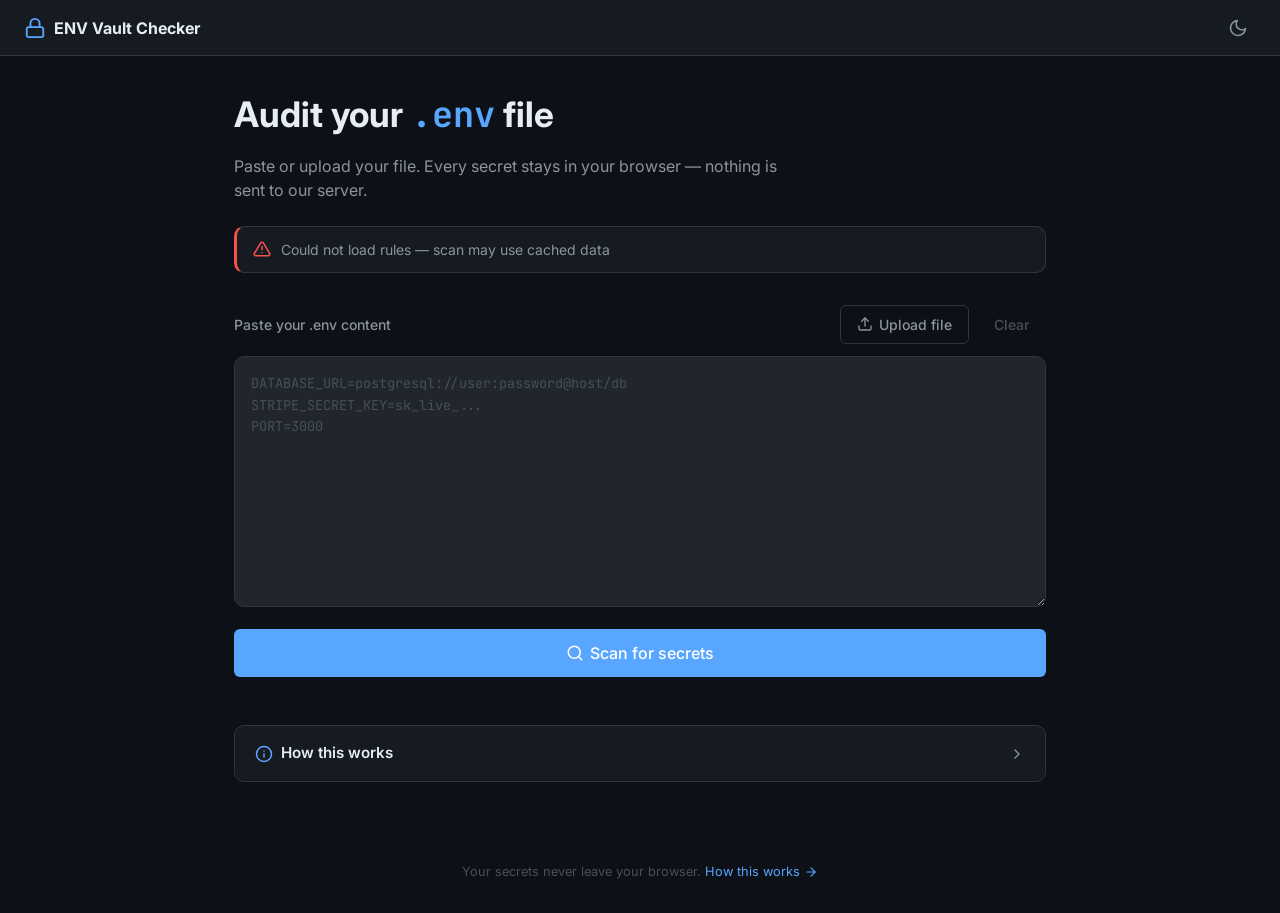
<file: docs/index.html>
<!DOCTYPE html>
<html lang="en" data-theme="dark">
<head>
    <meta charset="UTF-8">
    <meta name="viewport" content="width=device-width, initial-scale=1.0">
    <title>ENV Vault Checker</title>

    <!-- Google Fonts: Inter + JetBrains Mono -->
    <link rel="preconnect" href="https://fonts.googleapis.com">
    <link rel="preconnect" href="https://fonts.gstatic.com" crossorigin>
    <link href="https://fonts.googleapis.com/css2?family=Inter:wght@400;500;600;700&family=JetBrains+Mono:wght@400;500;700&display=swap" rel="stylesheet">

    <link rel="stylesheet" href="style.css">
</head>
<body>

    <!-- NAVBAR -->
    <nav class="navbar">
        <div class="navbar-brand">
            <span class="brand-icon" aria-hidden="true">
                <svg viewBox="0 0 24 24" fill="none" stroke="currentColor" stroke-width="2" stroke-linecap="round" stroke-linejoin="round">
                    <rect x="3" y="11" width="18" height="11" rx="2"></rect>
                    <path d="M7 11V7a5 5 0 0 1 10 0v4"></path>
                </svg>
            </span>
            <span class="brand-name">ENV Vault Checker</span>
        </div>
        <button class="theme-toggle" id="themeToggle" type="button" aria-label="Toggle theme">
            <!-- icon injected by scanner.js based on active theme -->
        </button>
    </nav>

    <!-- HERO / INPUT SECTION -->
    <main class="container">
        <section class="hero">
            <h1>Audit your <span class="highlight">.env</span> file</h1>
            <p class="hero-sub">Paste or upload your file. Every secret stays in your browser — nothing is sent to our server.</p>
        </section>

        <!-- ZERO TRUST NOTICE -->
        <div class="trust-badge" id="trustBadge">
            <span class="trust-icon" id="trustIcon" aria-hidden="true">
                <svg viewBox="0 0 24 24" fill="none" stroke="currentColor" stroke-width="2" stroke-linecap="round" stroke-linejoin="round">
                    <path d="M12 22s8-4 8-10V5l-8-3-8 3v7c0 6 8 10 8 10z"></path>
                </svg>
            </span>
            <span class="trust-text" id="trustText">Zero-trust mode — rules are fetching...</span>
        </div>

        <!-- INPUT AREA -->
        <section class="input-section">
            <div class="input-header">
                <label for="envInput">Paste your .env content</label>
                <div class="input-actions">
                    <label class="btn btn-secondary" for="fileUpload">
                        <span class="btn-icon" aria-hidden="true">
                            <svg viewBox="0 0 24 24" fill="none" stroke="currentColor" stroke-width="2" stroke-linecap="round" stroke-linejoin="round">
                                <path d="M21 15v4a2 2 0 0 1-2 2H5a2 2 0 0 1-2-2v-4"></path>
                                <polyline points="17 8 12 3 7 8"></polyline>
                                <line x1="12" y1="3" x2="12" y2="15"></line>
                            </svg>
                        </span>
                        Upload file
                        <input type="file" id="fileUpload" accept=".env,text/plain" hidden>
                    </label>
                    <button class="btn btn-ghost" id="clearBtn" type="button">Clear</button>
                </div>
            </div>
            <textarea
                id="envInput"
                class="env-textarea"
                placeholder="DATABASE_URL=postgresql://user:password@host/db&#10;STRIPE_SECRET_KEY=sk_live_...&#10;PORT=3000"
                rows="10"
                spellcheck="false"
                autocomplete="off"
            ></textarea>
            <p class="input-error" id="inputError" hidden></p>
            <button class="btn btn-primary btn-scan" id="scanBtn" type="button">
                <span class="btn-icon" aria-hidden="true">
                    <svg viewBox="0 0 24 24" fill="none" stroke="currentColor" stroke-width="2" stroke-linecap="round" stroke-linejoin="round">
                        <circle cx="11" cy="11" r="8"></circle>
                        <line x1="21" y1="21" x2="16.65" y2="16.65"></line>
                    </svg>
                </span>
                <span class="btn-label">Scan for secrets</span>
            </button>
        </section>

        <!-- RESULTS SECTION (hidden by default) -->
        <section class="results-section" id="resultsSection" hidden>

          <div class="results-body" id="resultsBody">

            <!-- SUMMARY BAR -->
            <div class="summary-bar">
                <div class="summary-card summary-total">
                    <span class="summary-count" id="summaryTotal">0</span>
                    <span class="summary-label">Total Scanned</span>
                </div>
                <div class="summary-card summary-critical">
                    <span class="summary-count" id="summaryCritical">0</span>
                    <span class="summary-label">Critical</span>
                </div>
                <div class="summary-card summary-high">
                    <span class="summary-count" id="summaryHigh">0</span>
                    <span class="summary-label">High</span>
                </div>
                <div class="summary-card summary-medium">
                    <span class="summary-count" id="summaryMedium">0</span>
                    <span class="summary-label">Medium</span>
                </div>
                <div class="summary-card summary-safe">
                    <span class="summary-count" id="summarySafe">0</span>
                    <span class="summary-label">Safe</span>
                </div>
            </div>

            <!-- FLAGGED VARIABLES LIST -->
            <div class="results-header">
                <div class="results-header-left">
                    <h2>Findings</h2>
                    <button class="btn btn-secondary export-btn" id="exportBtn" type="button">
                        <span class="btn-icon" aria-hidden="true">
                            <svg viewBox="0 0 24 24" fill="none" stroke="currentColor" stroke-width="2" stroke-linecap="round" stroke-linejoin="round">
                                <path d="M21 15v4a2 2 0 0 1-2 2H5a2 2 0 0 1-2-2v-4"></path>
                                <polyline points="7 10 12 15 17 10"></polyline>
                                <line x1="12" y1="15" x2="12" y2="3"></line>
                            </svg>
                        </span>
                        Export Report
                    </button>
                </div>
                <span class="results-sub" id="resultsMeta"></span>
            </div>
            <div class="results-list" id="resultsList"></div>

            <!-- SAFE VARIABLES COLLAPSIBLE -->
            <details class="safe-section" id="safeSection">
                <summary>
                    <span class="safe-title">
                        <span class="safe-title-icon" aria-hidden="true">
                            <svg viewBox="0 0 24 24" fill="none" stroke="currentColor" stroke-width="2" stroke-linecap="round" stroke-linejoin="round">
                                <path d="M22 11.08V12a10 10 0 1 1-5.93-9.14"></path>
                                <polyline points="22 4 12 14.01 9 11.01"></polyline>
                            </svg>
                        </span>
                        Safe variables
                    </span>
                    <span class="safe-right">
                        <span class="safe-count" id="safeCount">0 variables with no secrets detected</span>
                        <span class="safe-chevron" aria-hidden="true">
                            <svg viewBox="0 0 24 24" fill="none" stroke="currentColor" stroke-width="2" stroke-linecap="round" stroke-linejoin="round">
                                <polyline points="9 18 15 12 9 6"></polyline>
                            </svg>
                        </span>
                    </span>
                </summary>
                <div class="safe-list" id="safeList"></div>
            </details>

          </div><!-- /results-body -->

            <!-- ZERO-RESULTS EMPTY STATE -->
            <div class="empty-state" id="emptyState" hidden>
                <span class="empty-icon" aria-hidden="true">🎉</span>
                <p>No variables found to scan. Make sure your file follows the KEY=VALUE format.</p>
            </div>

        </section>

        <!-- ERROR STATE (hidden by default) -->
        <div class="error-banner" id="errorBanner" hidden>
            <span class="error-icon" aria-hidden="true">
                <svg viewBox="0 0 24 24" fill="none" stroke="currentColor" stroke-width="2" stroke-linecap="round" stroke-linejoin="round">
                    <path d="M10.29 3.86 1.82 18a2 2 0 0 0 1.71 3h16.94a2 2 0 0 0 1.71-3L13.71 3.86a2 2 0 0 0-3.42 0z"></path>
                    <line x1="12" y1="9" x2="12" y2="13"></line>
                    <line x1="12" y1="17" x2="12.01" y2="17"></line>
                </svg>
            </span>
            <span class="error-text" id="errorText"></span>
        </div>

        <!-- HOW THIS WORKS -->
        <details class="how-section" id="how-it-works">
            <summary>
                <span class="how-title">
                    <span class="how-title-icon" aria-hidden="true">
                        <svg viewBox="0 0 24 24" fill="none" stroke="currentColor" stroke-width="2" stroke-linecap="round" stroke-linejoin="round">
                            <circle cx="12" cy="12" r="10"></circle>
                            <line x1="12" y1="16" x2="12" y2="12"></line>
                            <line x1="12" y1="8" x2="12.01" y2="8"></line>
                        </svg>
                    </span>
                    How this works
                </span>
                <span class="how-chevron" aria-hidden="true">
                    <svg viewBox="0 0 24 24" fill="none" stroke="currentColor" stroke-width="2" stroke-linecap="round" stroke-linejoin="round">
                        <polyline points="9 18 15 12 9 6"></polyline>
                    </svg>
                </span>
            </summary>

            <ol class="how-steps">
                <li class="how-step">
                    <span class="how-step-icon" aria-hidden="true">
                        <svg viewBox="0 0 24 24" fill="none" stroke="currentColor" stroke-width="2" stroke-linecap="round" stroke-linejoin="round">
                            <path d="M21 15v4a2 2 0 0 1-2 2H5a2 2 0 0 1-2-2v-4"></path>
                            <polyline points="7 10 12 15 17 10"></polyline>
                            <line x1="12" y1="15" x2="12" y2="3"></line>
                        </svg>
                    </span>
                    <p>On page load, we fetch a list of detection rules from our server. This is the only request we ever make — and it contains no personal data.</p>
                </li>
                <li class="how-step">
                    <span class="how-step-icon" aria-hidden="true">
                        <svg viewBox="0 0 24 24" fill="none" stroke="currentColor" stroke-width="2" stroke-linecap="round" stroke-linejoin="round">
                            <rect x="3" y="11" width="18" height="11" rx="2"></rect>
                            <path d="M7 11V7a5 5 0 0 1 10 0v4"></path>
                        </svg>
                    </span>
                    <p>When you paste or upload your .env file, it stays entirely in your browser. We use JavaScript's FileReader API to read it locally.</p>
                </li>
                <li class="how-step">
                    <span class="how-step-icon" aria-hidden="true">
                        <svg viewBox="0 0 24 24" fill="none" stroke="currentColor" stroke-width="2" stroke-linecap="round" stroke-linejoin="round">
                            <polyline points="16 18 22 12 16 6"></polyline>
                            <polyline points="8 6 2 12 8 18"></polyline>
                        </svg>
                    </span>
                    <p>We run each variable against our detection rules using JavaScript regex matching. This happens on your machine, in your browser tab, with no network call.</p>
                </li>
                <li class="how-step">
                    <span class="how-step-icon" aria-hidden="true">
                        <svg viewBox="0 0 24 24" fill="none" stroke="currentColor" stroke-width="2" stroke-linecap="round" stroke-linejoin="round">
                            <path d="M1 12s4-8 11-8 11 8 11 8-4 8-11 8-11-8-11-8z"></path>
                            <circle cx="12" cy="12" r="3"></circle>
                        </svg>
                    </span>
                    <p>The results are rendered directly in the page. Nothing is stored, logged, or transmitted.</p>
                </li>
            </ol>

            <p class="how-verify">You can verify this yourself: open DevTools → Network tab → paste your file and scan. You will see zero outbound requests after the initial rules fetch.</p>
        </details>

    </main>

    <!-- FOOTER -->
    <footer class="footer">
        <p>Your secrets never leave your browser. <a href="#how-it-works" class="footer-link">How this works
            <svg viewBox="0 0 24 24" fill="none" stroke="currentColor" stroke-width="2" stroke-linecap="round" stroke-linejoin="round" class="footer-arrow" aria-hidden="true">
                <line x1="5" y1="12" x2="19" y2="12"></line>
                <polyline points="12 5 19 12 12 19"></polyline>
            </svg>
        </a></p>
    </footer>

    <script src="scanner.js"></script>
</body>
</html>
</file>
<file: docs/style.css>
/* ENV Vault Checker — dashboard styles. Phase 4. */

/* ─── DESIGN TOKENS ──────────────────────────────────────────────────────── */
:root {
  --bg-primary: #0d1117;
  --bg-secondary: #161b22;
  --bg-card: #1c2128;
  --bg-input: #21262d;
  --border-color: #30363d;
  --text-primary: #e6edf3;
  --text-secondary: #8b949e;
  --text-muted: #484f58;
  --accent-blue: #58a6ff;

  --risk-critical-bg: #3d1a1a;
  --risk-critical-border: #f85149;
  --risk-critical-text: #f85149;
  --risk-critical-badge: #da3633;

  --risk-high-bg: #2d1f0a;
  --risk-high-border: #d29922;
  --risk-high-text: #d29922;
  --risk-high-badge: #bb8009;

  --risk-medium-bg: #1a2233;
  --risk-medium-border: #388bfd;
  --risk-medium-text: #79c0ff;
  --risk-medium-badge: #1f6feb;

  --risk-safe-bg: #0d1f17;
  --risk-safe-border: #238636;
  --risk-safe-text: #3fb950;
  --risk-safe-badge: #196c2e;

  --font-mono: 'JetBrains Mono', 'Fira Code', 'Courier New', monospace;
  --font-sans: 'Inter', -apple-system, BlinkMacSystemFont, sans-serif;

  --radius-sm: 6px;
  --radius-md: 10px;
  --radius-lg: 16px;
  --shadow: 0 4px 24px rgba(0, 0, 0, 0.4);
}

[data-theme="light"] {
  --bg-primary: #ffffff;
  --bg-secondary: #f6f8fa;
  --bg-card: #ffffff;
  --bg-input: #f6f8fa;
  --border-color: #d0d7de;
  --text-primary: #1f2328;
  --text-secondary: #656d76;
  --text-muted: #adb3bb;
  --accent-blue: #0969da;

  --risk-critical-bg: #fff0f0;
  --risk-critical-border: #f85149;
  --risk-critical-text: #cf222e;
  --risk-critical-badge: #cf222e;

  --risk-high-bg: #fff8e6;
  --risk-high-border: #d29922;
  --risk-high-text: #9a6700;
  --risk-high-badge: #9a6700;

  --risk-medium-bg: #f0f6ff;
  --risk-medium-border: #388bfd;
  --risk-medium-text: #0550ae;
  --risk-medium-badge: #0550ae;

  --risk-safe-bg: #f0fff4;
  --risk-safe-border: #238636;
  --risk-safe-text: #1a7f37;
  --risk-safe-badge: #1a7f37;

  --shadow: 0 4px 24px rgba(0, 0, 0, 0.08);
}

/* ─── RESET & BASE ───────────────────────────────────────────────────────── */
* {
  box-sizing: border-box;
  margin: 0;
  padding: 0;
}

/* The `hidden` attribute must win over component display rules (e.g. the error
   banner's `display: flex`), so toggling `hidden` alone truly hides an element. */
[hidden] {
  display: none !important;
}

body {
  background-color: var(--bg-primary);
  color: var(--text-primary);
  font-family: var(--font-sans);
  line-height: 1.5;
  transition: background-color 0.2s ease, color 0.2s ease;
}

svg {
  display: block;
  width: 100%;
  height: 100%;
}

a {
  color: var(--accent-blue);
  text-decoration: none;
}

a:hover {
  text-decoration: underline;
}

/* ─── NAVBAR ─────────────────────────────────────────────────────────────── */
.navbar {
  position: fixed;
  top: 0;
  left: 0;
  width: 100%;
  height: 56px;
  padding: 0 24px;
  display: flex;
  align-items: center;
  justify-content: space-between;
  background: var(--bg-secondary);
  border-bottom: 1px solid var(--border-color);
  z-index: 100;
}

.navbar-brand {
  display: flex;
  align-items: center;
}

.brand-icon {
  display: inline-flex;
  width: 22px;
  height: 22px;
  margin-right: 8px;
  color: var(--accent-blue);
}

.brand-name {
  font-weight: 700;
  font-size: 1rem;
}

.theme-toggle {
  display: inline-flex;
  align-items: center;
  justify-content: center;
  width: 36px;
  height: 36px;
  padding: 8px;
  border: none;
  border-radius: 50%;
  background: transparent;
  color: var(--text-secondary);
  cursor: pointer;
  transition: background-color 0.2s ease, color 0.2s ease;
}

.theme-toggle:hover {
  background: var(--bg-input);
  color: var(--text-primary);
}

.theme-toggle svg {
  width: 20px;
  height: 20px;
}

/* ─── CONTAINER ──────────────────────────────────────────────────────────── */
.container {
  max-width: 860px;
  margin: 0 auto;
  padding: 88px 24px 48px;
}

/* ─── HERO ───────────────────────────────────────────────────────────────── */
.hero h1 {
  font-size: 2.2rem;
  font-weight: 700;
  margin-bottom: 12px;
}

.highlight {
  color: var(--accent-blue);
  font-family: var(--font-mono);
}

.hero-sub {
  color: var(--text-secondary);
  font-size: 1rem;
  max-width: 560px;
}

/* ─── TRUST BADGE ────────────────────────────────────────────────────────── */
.trust-badge {
  display: flex;
  align-items: center;
  gap: 10px;
  margin-top: 24px;
  padding: 12px 16px;
  background: var(--bg-secondary);
  border: 1px solid var(--border-color);
  border-left: 3px solid var(--text-muted);
  border-radius: var(--radius-md);
  transition: border-color 0.2s ease;
}

.trust-badge.is-loading {
  border-left-color: var(--text-muted);
}

.trust-badge.is-ready,
.trust-badge.is-done {
  border-left-color: var(--risk-safe-border);
}

.trust-badge.is-scanning {
  border-left-color: var(--accent-blue);
}

.trust-badge.is-error {
  border-left-color: var(--risk-critical-border);
}

.trust-icon {
  display: inline-flex;
  flex-shrink: 0;
  width: 18px;
  height: 18px;
  color: var(--text-secondary);
}

.trust-badge.is-ready .trust-icon,
.trust-badge.is-done .trust-icon {
  color: var(--risk-safe-text);
}

.trust-badge.is-scanning .trust-icon {
  color: var(--accent-blue);
}

.trust-badge.is-error .trust-icon {
  color: var(--risk-critical-text);
}

.trust-icon.is-spinning {
  animation: spin 1s linear infinite;
}

.trust-text {
  font-size: 0.875rem;
  color: var(--text-secondary);
}

@keyframes spin {
  to { transform: rotate(360deg); }
}

/* ─── INPUT SECTION ──────────────────────────────────────────────────────── */
.input-section {
  margin-top: 32px;
}

.input-header {
  display: flex;
  align-items: center;
  justify-content: space-between;
  margin-bottom: 12px;
  flex-wrap: wrap;
  gap: 8px;
}

.input-header label {
  font-size: 0.875rem;
  font-weight: 500;
  color: var(--text-secondary);
}

.input-actions {
  display: flex;
  gap: 8px;
}

.env-textarea {
  width: 100%;
  background: var(--bg-input);
  border: 1px solid var(--border-color);
  color: var(--text-primary);
  font-family: var(--font-mono);
  font-size: 0.85rem;
  line-height: 1.6;
  border-radius: var(--radius-md);
  padding: 16px;
  resize: vertical;
  transition: border-color 0.2s ease, box-shadow 0.2s ease;
}

.env-textarea::placeholder {
  color: var(--text-muted);
}

.env-textarea:focus {
  outline: none;
  border-color: var(--accent-blue);
  box-shadow: 0 0 0 3px color-mix(in srgb, var(--accent-blue) 25%, transparent);
}

.input-error {
  margin-top: 8px;
  font-size: 0.8rem;
  color: var(--risk-critical-text);
}

/* ─── BUTTONS ────────────────────────────────────────────────────────────── */
.btn {
  display: inline-flex;
  align-items: center;
  justify-content: center;
  gap: 6px;
  padding: 8px 16px;
  border-radius: var(--radius-sm);
  border: 1px solid transparent;
  cursor: pointer;
  font-family: var(--font-sans);
  font-size: 0.875rem;
  font-weight: 500;
  transition: background-color 0.2s ease, border-color 0.2s ease, color 0.2s ease, opacity 0.2s ease;
}

.btn-icon {
  display: inline-flex;
  width: 16px;
  height: 16px;
}

.btn-primary {
  background: var(--accent-blue);
  color: #ffffff;
  border: none;
}

.btn-primary:hover {
  background: color-mix(in srgb, var(--accent-blue) 88%, #000);
}

.btn-secondary {
  background: transparent;
  border-color: var(--border-color);
  color: var(--text-secondary);
}

.btn-secondary:hover {
  border-color: var(--text-secondary);
  color: var(--text-primary);
}

.btn-ghost {
  background: transparent;
  color: var(--text-muted);
}

.btn-ghost:hover {
  color: var(--text-primary);
}

.btn-scan {
  width: 100%;
  padding: 14px;
  font-size: 1rem;
  margin-top: 16px;
}

.btn-scan .btn-icon {
  width: 18px;
  height: 18px;
}

.btn[disabled] {
  opacity: 0.6;
  cursor: not-allowed;
}

/* ─── SUMMARY BAR ────────────────────────────────────────────────────────── */
.summary-bar {
  display: grid;
  grid-template-columns: repeat(5, 1fr);
  gap: 12px;
  margin: 32px 0 24px;
}

.summary-card {
  background: var(--bg-card);
  border: 1px solid var(--border-color);
  border-radius: var(--radius-md);
  padding: 16px;
  text-align: center;
}

.summary-count {
  display: block;
  font-size: 2rem;
  font-weight: 700;
  font-family: var(--font-mono);
}

.summary-label {
  display: block;
  font-size: 0.75rem;
  color: var(--text-secondary);
  text-transform: uppercase;
  letter-spacing: 0.05em;
  margin-top: 4px;
}

.summary-critical .summary-count { color: var(--risk-critical-text); }
.summary-high .summary-count { color: var(--risk-high-text); }
.summary-medium .summary-count { color: var(--risk-medium-text); }
.summary-safe .summary-count { color: var(--risk-safe-text); }

/* ─── RESULTS HEADER ─────────────────────────────────────────────────────── */
.results-header {
  display: flex;
  align-items: baseline;
  justify-content: space-between;
  margin-bottom: 16px;
  flex-wrap: wrap;
  gap: 8px;
}

.results-header-left {
  display: flex;
  align-items: center;
  gap: 12px;
}

.results-header h2 {
  font-size: 1.25rem;
  font-weight: 600;
}

.results-sub {
  font-size: 0.85rem;
  color: var(--text-secondary);
}

/* ─── RESULT CARDS ───────────────────────────────────────────────────────── */
.results-list {
  display: flex;
  flex-direction: column;
}

.result-card {
  position: relative;
  background: var(--bg-card);
  border: 1px solid var(--border-color);
  border-left: 3px solid var(--border-color);
  border-radius: var(--radius-md);
  padding: 20px;
  margin-bottom: 12px;
}

.result-card.risk-critical { border-left-color: var(--risk-critical-border); }
.result-card.risk-high { border-left-color: var(--risk-high-border); }
.result-card.risk-medium { border-left-color: var(--risk-medium-border); }

.card-header {
  display: flex;
  align-items: flex-start;
  justify-content: space-between;
  gap: 12px;
}

.var-key {
  font-family: var(--font-mono);
  font-weight: 700;
  font-size: 0.95rem;
  word-break: break-all;
}

.card-meta {
  display: flex;
  align-items: center;
  gap: 8px;
  flex-shrink: 0;
}

.line-chip {
  font-size: 0.75rem;
  color: var(--text-muted);
}

.risk-badge {
  font-size: 0.7rem;
  font-weight: 700;
  text-transform: uppercase;
  letter-spacing: 0.04em;
  padding: 2px 8px;
  border-radius: 20px;
  color: #ffffff;
}

.badge-critical { background: var(--risk-critical-badge); }
.badge-high { background: var(--risk-high-badge); }
.badge-medium { background: var(--risk-medium-badge); }

.var-value {
  font-family: var(--font-mono);
  color: var(--text-secondary);
  font-size: 0.85rem;
  margin: 8px 0;
}

.var-value code,
.matched-pattern code {
  font-family: var(--font-mono);
  background: var(--bg-input);
  padding: 1px 6px;
  border-radius: var(--radius-sm);
}

.matched-pattern {
  font-size: 0.78rem;
  color: var(--text-muted);
  margin: 4px 0;
  word-break: break-all;
}

.rule-description {
  color: var(--text-secondary);
  font-size: 0.875rem;
  margin: 8px 0;
}

.remediation-box {
  background: var(--bg-input);
  border-left: 3px solid var(--accent-blue);
  padding: 10px 14px;
  border-radius: 0 var(--radius-sm) var(--radius-sm) 0;
  font-size: 0.875rem;
  margin-top: 12px;
  display: flex;
  gap: 8px;
  align-items: flex-start;
}

.remediation-icon {
  display: inline-flex;
  flex-shrink: 0;
  width: 16px;
  height: 16px;
  margin-top: 2px;
  color: var(--accent-blue);
}

.remediation-text {
  flex: 1;
  min-width: 0;
}

.copy-fix-btn {
  flex-shrink: 0;
  align-self: flex-start;
  background: transparent;
  border: 1px solid var(--border-color);
  color: var(--text-secondary);
  font-family: var(--font-sans);
  font-size: 0.75rem;
  font-weight: 500;
  padding: 4px 10px;
  border-radius: var(--radius-sm);
  cursor: pointer;
  white-space: nowrap;
  transition: border-color 0.2s ease, color 0.2s ease, background-color 0.2s ease;
}

.copy-fix-btn:hover {
  border-color: var(--accent-blue);
  color: var(--accent-blue);
}

.copy-fix-btn:disabled {
  cursor: default;
  color: var(--risk-safe-text);
  border-color: var(--risk-safe-border);
}

/* ─── SAFE SECTION ───────────────────────────────────────────────────────── */
.safe-section {
  margin-top: 24px;
  border: 1px solid var(--border-color);
  border-radius: var(--radius-md);
  padding: 16px;
}

.safe-section summary {
  display: flex;
  align-items: center;
  justify-content: space-between;
  gap: 12px;
  cursor: pointer;
  list-style: none;
}

.safe-section summary::-webkit-details-marker {
  display: none;
}

.safe-title {
  display: inline-flex;
  align-items: center;
  gap: 8px;
  font-weight: 600;
  font-size: 0.95rem;
}

.safe-title-icon {
  display: inline-flex;
  width: 18px;
  height: 18px;
  color: var(--risk-safe-text);
}

.safe-right {
  display: flex;
  align-items: center;
  gap: 10px;
}

.safe-count {
  font-size: 0.8rem;
  color: var(--text-secondary);
}

.safe-chevron {
  display: inline-flex;
  width: 16px;
  height: 16px;
  color: var(--text-secondary);
  transition: transform 0.2s ease;
}

.safe-section[open] .safe-chevron {
  transform: rotate(90deg);
}

.safe-list {
  margin-top: 16px;
  border-top: 1px solid var(--border-color);
}

.safe-row {
  display: flex;
  align-items: baseline;
  justify-content: space-between;
  gap: 12px;
  padding: 8px 0;
  border-bottom: 1px solid var(--border-color);
  font-family: var(--font-mono);
  font-size: 0.8rem;
}

.safe-row:last-child {
  border-bottom: none;
}

.safe-row-key {
  color: var(--text-primary);
  font-weight: 500;
  word-break: break-all;
}

.safe-row-value {
  color: var(--text-secondary);
  word-break: break-all;
  text-align: right;
}

.safe-row-line {
  color: var(--text-muted);
  flex-shrink: 0;
}

/* ─── EMPTY STATE ────────────────────────────────────────────────────────── */
.empty-state {
  text-align: center;
  padding: 48px 24px;
  background: var(--bg-card);
  border: 1px solid var(--border-color);
  border-radius: var(--radius-md);
}

.empty-icon {
  display: block;
  font-size: 2.5rem;
  margin-bottom: 12px;
}

.empty-state p {
  color: var(--text-secondary);
  font-size: 0.95rem;
}

/* ─── ERROR BANNER ───────────────────────────────────────────────────────── */
.error-banner {
  display: flex;
  align-items: center;
  gap: 10px;
  margin-top: 24px;
  background: var(--risk-critical-bg);
  border: 1px solid var(--risk-critical-border);
  border-radius: var(--radius-md);
  padding: 16px;
}

.error-icon {
  display: inline-flex;
  flex-shrink: 0;
  width: 20px;
  height: 20px;
  color: var(--risk-critical-text);
}

.error-text {
  font-size: 0.9rem;
  color: var(--text-primary);
}

/* ─── HOW THIS WORKS ─────────────────────────────────────────────────────── */
.how-section {
  margin-top: 48px;
  background: var(--bg-secondary);
  border: 1px solid var(--border-color);
  border-radius: var(--radius-md);
  padding: 16px 20px;
}

.how-section summary {
  display: flex;
  align-items: center;
  justify-content: space-between;
  gap: 12px;
  cursor: pointer;
  list-style: none;
}

.how-section summary::-webkit-details-marker {
  display: none;
}

.how-title {
  display: inline-flex;
  align-items: center;
  gap: 8px;
  font-weight: 600;
  font-size: 0.95rem;
}

.how-title-icon {
  display: inline-flex;
  width: 18px;
  height: 18px;
  color: var(--accent-blue);
}

.how-chevron {
  display: inline-flex;
  width: 16px;
  height: 16px;
  color: var(--text-secondary);
  transition: transform 0.2s ease;
}

.how-section[open] .how-chevron {
  transform: rotate(90deg);
}

.how-steps {
  list-style: none;
  margin-top: 16px;
  padding-top: 16px;
  border-top: 1px solid var(--border-color);
}

.how-step {
  display: flex;
  align-items: flex-start;
  gap: 12px;
  padding: 10px 0;
}

.how-step-icon {
  display: inline-flex;
  flex-shrink: 0;
  width: 18px;
  height: 18px;
  margin-top: 2px;
  color: var(--accent-blue);
}

.how-step p {
  font-size: 0.85rem;
  color: var(--text-secondary);
}

.how-verify {
  margin-top: 8px;
  padding: 12px 14px;
  background: var(--bg-input);
  border-radius: var(--radius-sm);
  font-size: 0.8rem;
  color: var(--text-secondary);
}

/* ─── FOOTER ─────────────────────────────────────────────────────────────── */
.footer {
  text-align: center;
  padding: 32px;
  color: var(--text-muted);
  font-size: 0.8rem;
}

.footer-link {
  display: inline-flex;
  align-items: center;
  gap: 4px;
}

.footer-arrow {
  width: 14px;
  height: 14px;
}

/* ─── RESPONSIVE ─────────────────────────────────────────────────────────── */
/* Mobile pass — target: fully usable at 375px (iPhone SE). */
@media (max-width: 600px) {
  .container {
    padding: 80px 16px 40px;
  }

  .hero h1 {
    font-size: 1.6rem;
  }

  /* Brand name truncates gracefully rather than disappearing. */
  .brand-name {
    max-width: 60vw;
    overflow: hidden;
    text-overflow: ellipsis;
    white-space: nowrap;
  }

  /* Summary: 2 columns with Total spanning a full row at the top. */
  .summary-bar {
    grid-template-columns: repeat(2, 1fr);
  }

  .summary-total {
    grid-column: 1 / -1;
  }

  .summary-count {
    font-size: 1.6rem;
  }

  /* Result cards: keep the risk badge on the same line as the variable name,
     but let the key and value wrap so nothing overflows. */
  .card-header {
    flex-direction: row;
  }

  .var-key {
    font-size: 0.85rem;
    min-width: 0;
  }

  .var-value,
  .matched-pattern {
    word-break: break-all;
  }

  .rule-description {
    font-size: 0.8rem;
  }

  /* Comfortable touch targets. */
  .btn-scan {
    min-height: 48px;
  }

  .export-btn,
  .copy-fix-btn {
    min-height: 44px;
  }

  /* Let the remediation copy button drop below the text on narrow screens. */
  .remediation-box {
    flex-wrap: wrap;
  }
}
</file>
